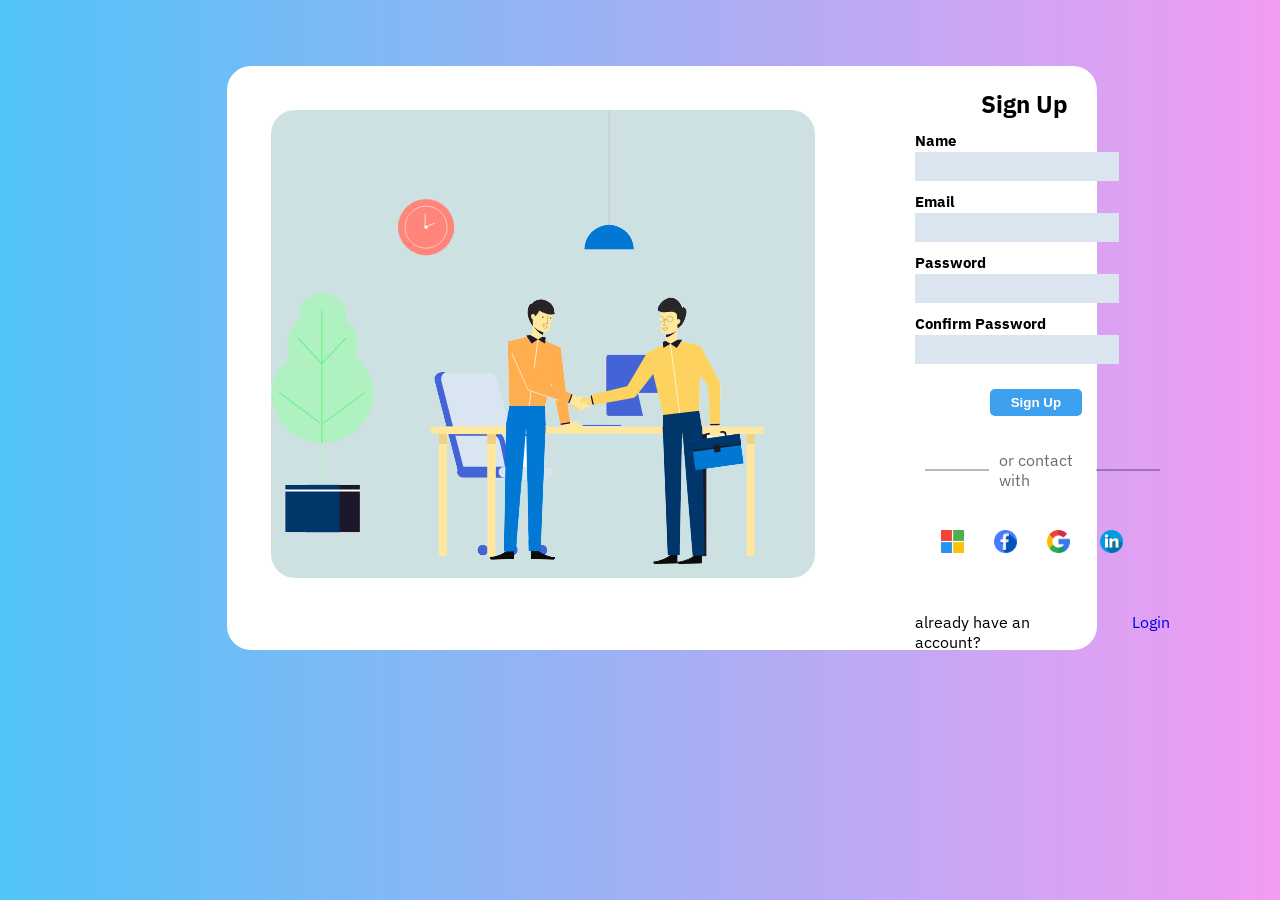
<file: index.html>
<!DOCTYPE html>
<html lang="en">
<head>
    <meta charset="UTF-8">
    <meta http-equiv="X-UA-Compatible" content="IE=edge">
    <meta name="viewport" content="width=device-width, initial-scale=1.0">
    <title>Sasspect Pvt Ltd</title>
    <link rel="stylesheet" href="style.css">
    <link rel="preconnect" href="https://fonts.googleapis.com">
    <link rel="preconnect" href="https://fonts.gstatic.com" crossorigin>
    <link href="https://fonts.googleapis.com/css2?family=IBM+Plex+Sans:wght@300&family=Work+Sans:ital,wght@0,400;1,300&display=swap" rel="stylesheet">
</head>
<body>
    <section class="signup">
        <div class="container">
            <div class="signup_content">
                <div class="signup_image">
                    <figure>
                        <img src="./images/9b93a18.png" alt="SignUp"> 
                    </figure>
                </div>

                <div class="signup_form">
                    <h2 class="form_title">Sign Up</h2>
                    <form className="register-form" id="register-form">
                        <div class="form_group">
                            <h3 class="input_feild">Name</h3>
                            <input type="text" name="name" id="name" autoComplete="off" placeholder="">
                        </div>
                        <div class="form_group">
                            <h3 class="input_feild">Email</h3>
                            <input type="text" name="email" id="email" autoComplete="off" placeholder="">
                        </div>
                        <div class="form_group">
                            <h3 class="input_feild">Password</h3>
                            <input type="text" name="password" id="password" autoComplete="off" placeholder="">
                            <!-- <img class="eye" src="./images/eye-regular.svg" alt=""> -->
                            <span><i class="fa fa-eye" aria-hidden="true" id="eye"></i></span>
                        </div>
                        <div class="form_group">
                            <h3 class="input_feild">Confirm Password</h3>
                            <input type="text" name="cpassword" id="cpassword" autoComplete="off" placeholder="">
                            <!-- <img class="eye" src="./images/eye-regular.svg" alt=""> -->
                            <span><i class="fa fa-eye" aria-hidden="true" id="eye"></i></span>
                        </div>
                        <div class="form_button">
                            <button>Sign Up</button>
                        </div>
                    </form>
                    <div class="contact_section">
                        <div class="contact">
                            <div class="contact_line"></div>
                            <p>or contact with</p>
                            <div class="contact_line"></div>
                        </div>
                            <div class="contact_images">
                                <a href=""><img src="./images/microsoft.png" alt=""></a>
                                <a href=""><img src="./images/facebook.png" alt=""></a>
                                <a href=""><img src="./images/google.png" alt=""></a>
                                <a href=""><img src="./images/linkedin.png" alt=""></a>                              
                            </div>
                            <div class="login_ref">
                                <p>already have an account?</p>
                                <a href="login.html">Login</a>
                            </div>
                    </div>
                </div>
            </div>
        </div>
    </section>
</body>
</html>
</file>
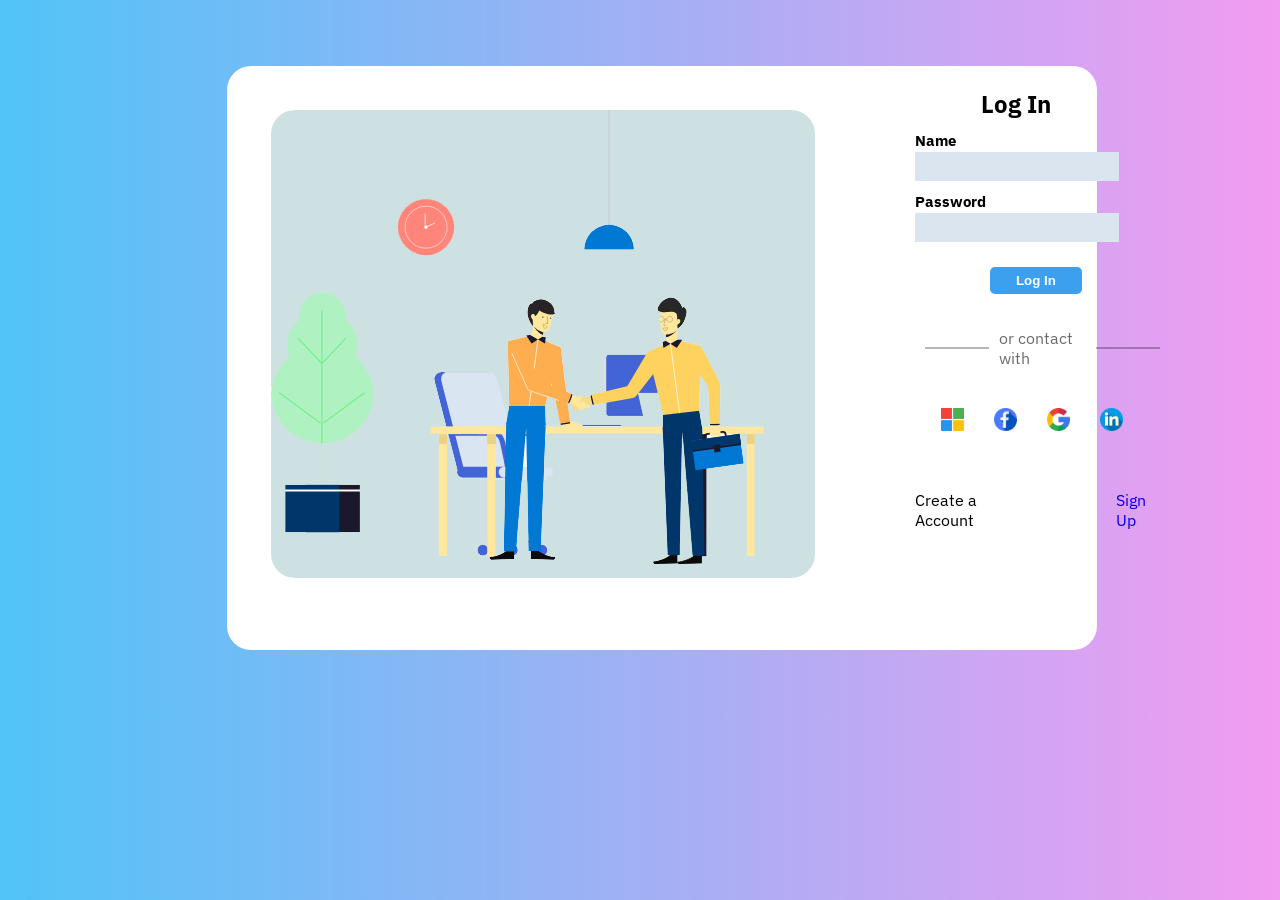
<file: login.html>
<!DOCTYPE html>
<html lang="en">
<head>
    <meta charset="UTF-8">
    <meta http-equiv="X-UA-Compatible" content="IE=edge">
    <meta name="viewport" content="width=device-width, initial-scale=1.0">
    <title>Sasspect Pvt Ltd</title>
    <link rel="stylesheet" href="style.css">
    <link rel="preconnect" href="https://fonts.googleapis.com">
    <link rel="preconnect" href="https://fonts.gstatic.com" crossorigin>
    <link href="https://fonts.googleapis.com/css2?family=IBM+Plex+Sans:wght@300&family=Work+Sans:ital,wght@0,400;1,300&display=swap" rel="stylesheet">
</head>
<body>
    <section class="signup">
        <div class="container">
            <div class="signup_content">
                <div class="signup_image">
                    <figure>
                        <img src="./images/9b93a18.png" alt="SignUp"> 
                    </figure>
                </div>

                <div class="signup_form">
                    <h2 class="form_title">Log In</h2>
                    <form className="register-form" id="register-form">
                        <div class="form_group">
                            <h3 class="input_feild">Name</h3>
                            <input type="text" name="name" id="name" autoComplete="off" placeholder="">
                        </div>
                        
                        <div class="form_group">
                            <h3 class="input_feild">Password</h3>
                            <input type="text" name="password" id="password" autoComplete="off" placeholder="">
                        </div>
                        
                        <div class="form_button">
                            <button>Log In</button>
                        </div>
                    </form>
                    <div class="contact_section">
                        <div class="contact">
                            <div class="contact_line"></div>
                            <p>or contact with</p>
                            <div class="contact_line"></div>
                        </div>
                            <div class="contact_images">
                                <a href=""><img src="./images/microsoft.png" alt=""></a>
                                <a href=""><img src="./images/facebook.png" alt=""></a>
                                <a href=""><img src="./images/google.png" alt=""></a>
                                <a href=""><img src="./images/linkedin.png" alt=""></a>                              
                            </div>
                            <div class="login_ref">
                                <p>Create a Account</p>
                                <a href="signup.html">Sign Up</a>
                            </div>
                    </div>
                </div>
            </div>
        </div>
    </section>
</body>
</html>
</file>
<file: style.css>
*{
    padding: 0;
    margin: 0;
    box-sizing: border-box;
}
body{
    background: linear-gradient(to right,#03a9f4b0, #ee82eec9);
    font-family: 'IBM Plex Sans', sans-serif;
    
}
a{
    text-decoration: none;
}
.container{
    margin: 66px 227px;
    background-color: #fff;
    border-radius: 24px;
    height: 584px;
    width: 68%;
}
.signup_content{
    display: flex;
}
.signup_image img{
    background-color: #64a2a452;
    margin: 44px;
    border-radius: 24px;
}
.signup_form{
    margin-top: 22px;
    margin-left: 56px;
}
.signup_form h2{
    padding-left: 66px;
}

.form_group input{
    width: 80%;
    background-color: #dae5ef;
    height: 29px;
    border: none;
    outline-color: #03a9f4;
}
.form_group{
    margin-top: 11px;
}
.form_group .input_feild{
    margin-bottom: 2px;
    font-size: 15px;
}
.form_button{
    margin-top: 25px;
    
}
.form_button button{
    width: 36%;
    height: 27px;
    background-color: #3da0ef;
    border-radius: 5px;
    border: none;
    color: white;
    font-weight: 600;
    margin-left: 75px;
    cursor: pointer;
}
.contact{
    display: flex;
    align-items: center;
    margin-top: 34px;
    color: #00000094;
    
}
.contact_line{
    border: 0.5px solid #00000047;
    width: 80px;
    height: 0px;
    margin: 0 10px;
}
.contact_images{
    margin-top: 40px;
}
.contact_images img{
    width: 9%;
    margin-left: 26px;
}
.login_ref{
    display: flex;
    margin-top: 55px;
}
.login_ref a{
    margin-left: 77px;
}
.eye{
    width: 18px;
    position: absolute;
    right: 22%;
    top: 43%;
}

@media screen and (max-width: 1024px) {
    .container{
        height: 43vh !important;
        width: 95vw !important;
        margin: 0 !important;
    }
    .signup{
        display: grid;
        place-items: center;
        margin-top: 35%;
    }
    .signup_image img{
        margin: 55px 24px !important;
    }
  }
@media screen and (max-width: 380px) {
    .signup_image{
        display: none !important;
    }
    .container{
        height: 75vh !important;
    }
    .signup_form h2{
        padding-left: 90px;
    }
    .signup_form{
        margin-left: 38px;
    }
    .contact_line{
        width: 48px;
    }
   .register_form{
    width: 96vw;
   }
}
</file>
